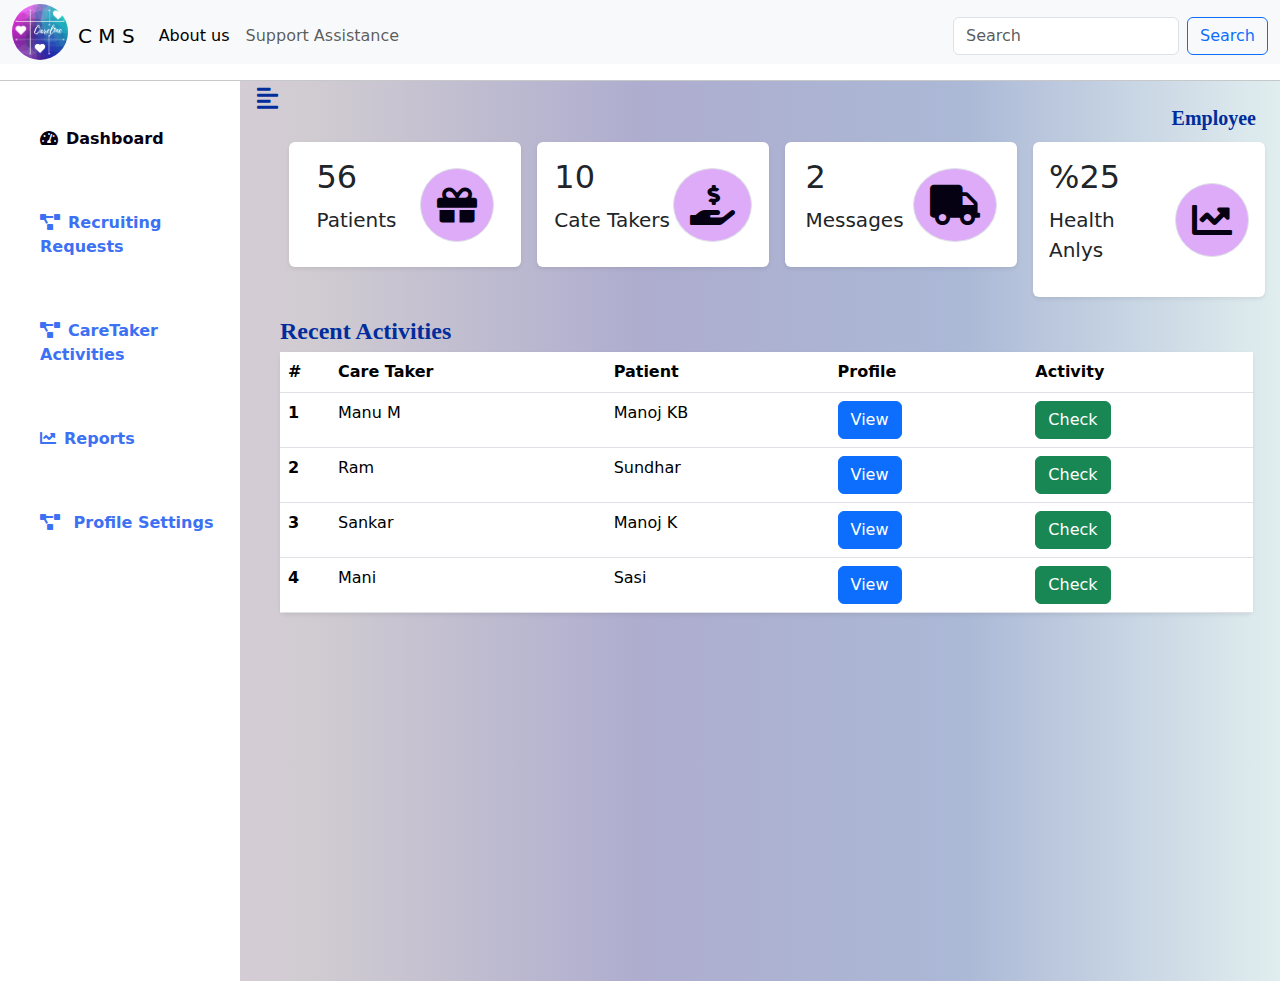
<file: CareLine/index.html>
<!DOCTYPE html>
<html lang="en">

<head>
    <meta charset="UTF-8" />
    <meta http-equiv="X-UA-Compatible" content="IE=edge" />
    <meta name="viewport" content="width=device-width, initial-scale=1.0" />
    <link href="https://cdn.jsdelivr.net/npm/bootstrap@5.0.0-beta3/dist/css/bootstrap.min.css" rel="stylesheet" />
    <link rel="stylesheet" href="https://cdnjs.cloudflare.com/ajax/libs/font-awesome/5.15.3/css/all.min.css" />
    <link rel="stylesheet" href="../CareLine/css/styles.css" />
    <title>CareLine</title>
</head>

<body>
    <nav class="navbar navbar-expand-lg navbar-light bg-light navbar-fixed-top">
        <div class="container-fluid">
         <img src="20230406_152159_0000.png" alt="Logo" style="width:56px;" id="tt2" href="#">
          <a class="navbar-brand" id="t3" href="index_cms.html" >C M S</a>
          <button class="navbar-toggler" type="button" data-bs-toggle="collapse" data-bs-target="#navbarTogglerDemo02" aria-controls="navbarTogglerDemo02" aria-expanded="false" aria-label="Toggle navigation">
            <span class="navbar-toggler-icon"></span>
          </button>
          <div class="collapse navbar-collapse" id="navbarTogglerDemo02">
            <ul class="navbar-nav me-auto mb-2 mb-lg-0">
              <li class="nav-item">
                <a class="nav-link active" aria-current="page" href="#">About us</a>
              </li>
              <li class="nav-item">
                <a class="nav-link" href="#">Support Assistance</a>
              </li>
             
            </ul>
            <form class="d-flex">
              <input class="form-control me-2" type="search" placeholder="Search" aria-label="Search">
              <button class="btn btn-outline-primary" type="submit">Search</button>
            </form>
          </div>
        </div>
      </nav>
    </div>
    <hr>
    <div class="d-flex" id="wrapper">
        <!-- Sidebar -->
        <div class="bg-white" id="sidebar-wrapper">
       
            <div class="list-group list-group-flush my-3">
                <a href="#" class="list-group-item list-group-item-action bg-transparent second-text active"><i
                        class="fas fa-tachometer-alt me-2"></i>Dashboard</a>
                <a href="caretaker_requests.html" class="list-group-item list-group-item-action bg-transparent second-text fw-bold"><i
                        class="fas fa-project-diagram me-2"></i>Recruiting Requests</a>
                <a href="cms_activities.html" class="list-group-item list-group-item-action bg-transparent second-text fw-bold"><i
                        class="fas fa-project-diagram me-2"></i>CareTaker Activities</a>
                <a href="#" class="list-group-item list-group-item-action bg-transparent second-text fw-bold"><i
                        class="fas fa-chart-line me-2"></i>Reports</a>
                        <a href="#" class="list-group-item list-group-item-action bg-transparent second-text fw-bold"><i
                            class="fas fa-project-diagram me-2"></i> Profile Settings</a>
            </div>
        </div>
        <!-- /#sidebar-wrapper -->

        <!-- Page Content -->
        <div id="page-content-wrapper">
            <nav class="navbar navbar-expand-lg navbar-light bg-transparent py-4 px-4">
                <div class="d-flex align-items-center">
                    <i class="fas fa-align-left primary-text fs-4 me-3" id="menu-toggle"></i>
                    
                    <h2 class="fs-2 m-0"></h2>
                </div>

                <button class="navbar-toggler" type="button" data-bs-toggle="collapse"
                    data-bs-target="#navbarSupportedContent" aria-controls="navbarSupportedContent"
                    aria-expanded="false" aria-label="Toggle navigation">
                    <span class="navbar-toggler-icon"></span>
                </button>

                <div class="collapse navbar-collapse" id="navbarSupportedContent">
                    <ul class="navbar-nav ms-auto mb-2 mb-lg-0">
                        <li class="nav-item dropdown">
                            <!-- <a class="nav-link dropdown-toggle second-text fw-bold" href="#" id="navbarDropdown"
                                role="button" data-bs-toggle="dropdown" aria-expanded="false"> -->
                              <h6 class="t1">Employee</h6>
                            </a>
                            <!-- <ul class="dropdown-menu" aria-labelledby="navbarDropdown">
                                <li><a class="dropdown-item" href="#">Profile</a></li>
                                <li><a class="dropdown-item" href="#">Settings</a></li>
                                <li><a class="dropdown-item" href="#">Logout</a></li>
                            </ul> -->
                        </li>
                    </ul>
                </div>
            </nav>

            <div class="container-fluid px-4">
                <div class="row g-3 my-2" id="my2">
                    <div class="col-md-3">
                        <div class="p-3 bg-white shadow-sm d-flex justify-content-around align-items-center rounded">
                            <div>
                                <h3 class="fs-2">56</h3>
                                <p class="fs-5">Patients</p>
                            </div>
                            <i class="fas fa-gift fs-1 primary-text border rounded-full secondary-bg p-3"></i>
                        </div>
                    </div>

                    <div class="col-md-3">
                        <div class="p-3 bg-white shadow-sm d-flex justify-content-around align-items-center rounded">
                            <div>
                                <h3 class="fs-2">10</h3>
                                <p class="fs-5">Cate Takers</p>
                            </div>
                            <i
                                class="fas fa-hand-holding-usd fs-1 primary-text border rounded-full secondary-bg p-3"></i>
                        </div>
                    </div>

                    <div class="col-md-3">
                        <div class="p-3 bg-white shadow-sm d-flex justify-content-around align-items-center rounded">
                            <div>
                                <h3 class="fs-2">2</h3>
                                <p class="fs-5">Messages</p>
                            </div>
                            <i class="fas fa-truck fs-1 primary-text border rounded-full secondary-bg p-3"></i>
                        </div>
                    </div>

                    <div class="col-md-3">
                        <div class="p-3 bg-white shadow-sm d-flex justify-content-around align-items-center rounded">
                            <div>
                                <h3 class="fs-2">%25</h3>
                                <p class="fs-5">Health Anlys</p>
                            </div>
                            <i class="fas fa-chart-line fs-1 primary-text border rounded-full secondary-bg p-3"></i>
                        </div>
                    </div>
                </div>

                <div class="row my-5" id="my4">
                    <h6 class="t2">Recent Activities</h6>
                    <div class="col">
                        <table class="table bg-white rounded shadow-sm  table-hover">
                            <thead>
                                <tr>
                                    <th scope="col" width="50">#</th>
                                    <th scope="col">Care Taker</th>
                                    <th scope="col">Patient</th>
                                    <th scope="col">Profile</th>
                                    <th scope="col">Activity</th>

                                </tr>
                            </thead>
                            <tbody>
                                <tr>
                                    <th scope="row">1</th>
                                    <td>Manu M</td>
                                    <td>Manoj KB</td>
                                    <td> <button type="button" class="btn btn-primary">View</button></td>
                                    <td> <button type="button" class="btn btn-success">Check</button></td>
                                </tr>
                                <tr>
                                    <th scope="row">2</th>
                                    <td>Ram</td>
                                    <td>Sundhar</td>
                                    <td> <button type="button" class="btn btn-primary">View</button></td>
                                    <td> <button type="button" class="btn btn-success">Check</button></td>
                                </tr>
                                <tr>
                                    <th scope="row">3</th>
                                    <td>Sankar</td>
                                    <td>Manoj K</td>
                                    <td> <button type="button" class="btn btn-primary">View</button></td>
                                    <td> <button type="button" class="btn btn-success">Check</button></td>
                                </tr>
                                <tr>
                                    <th scope="row">4</th>
                                    <td>Mani</td>
                                    <td>Sasi</td>
                                    <td> <button type="button" class="btn btn-primary">View</button></td>
                                    <td> <button type="button" class="btn btn-success">Check</button></td>
                                </tr>   
                            </tbody>
                        </table>
                    </div>
                </div>

            </div>
        </div>
    </div>
    <!-- /#page-content-wrapper -->
    </div>

    <script src="https://cdn.jsdelivr.net/npm/bootstrap@5.0.0-beta3/dist/js/bootstrap.bundle.min.js"></script>
    <script>
        var el = document.getElementById("wrapper");
        var toggleButton = document.getElementById("menu-toggle");

        toggleButton.onclick = function () {
            el.classList.toggle("toggled");
        };
    </script>
</body>

</html>
</file>
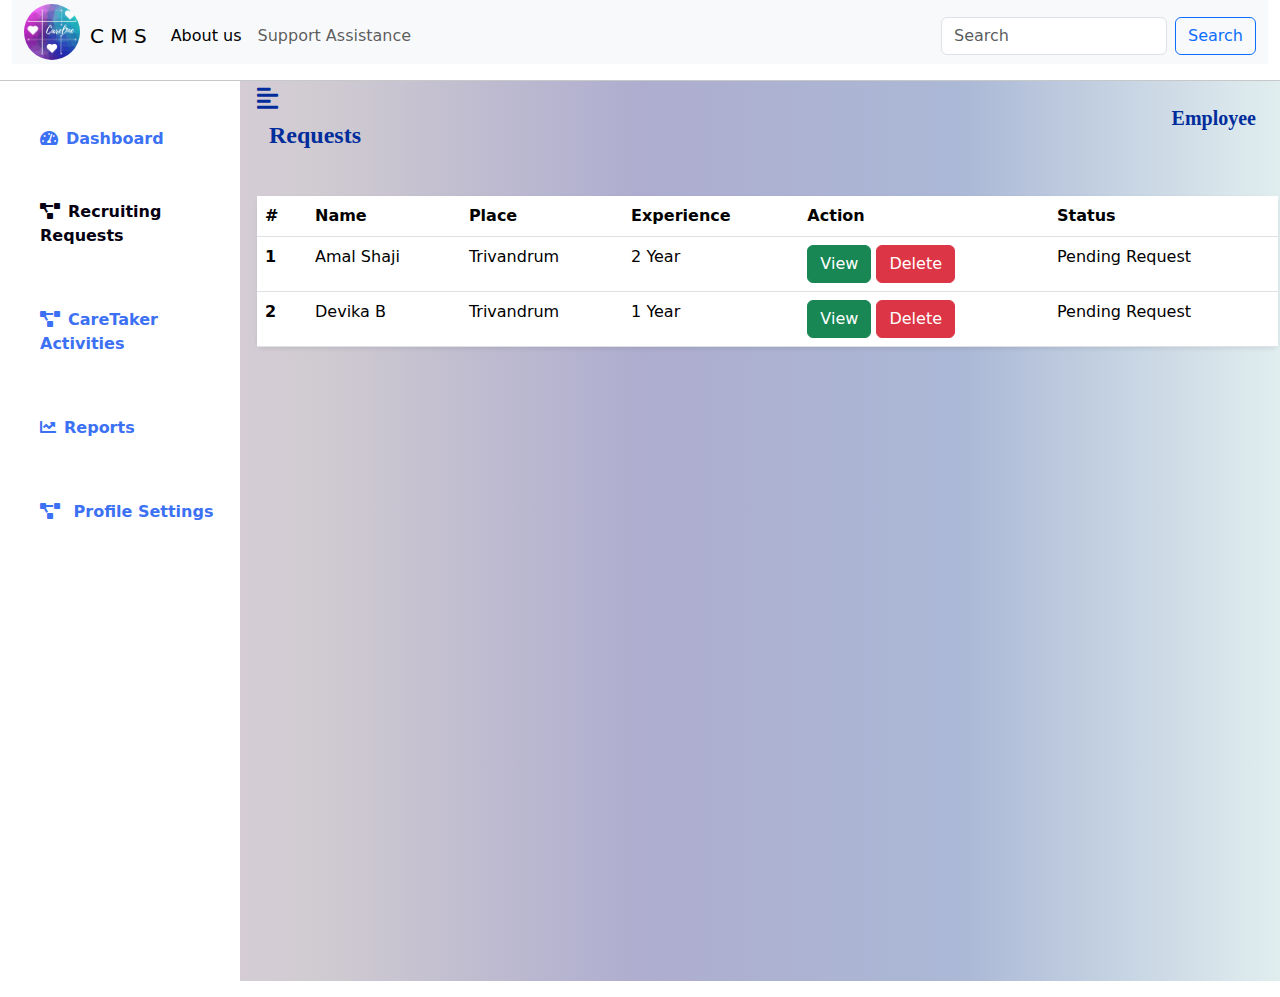
<file: CareLine/caretaker_requests.html>
<!DOCTYPE html>
<html lang="en">

<head>
    <meta charset="UTF-8" />
    <meta http-equiv="X-UA-Compatible" content="IE=edge" />
    <meta name="viewport" content="width=device-width, initial-scale=1.0" />
    <link href="https://cdn.jsdelivr.net/npm/bootstrap@5.0.0-beta3/dist/css/bootstrap.min.css" rel="stylesheet" />
    <link rel="stylesheet" href="https://cdnjs.cloudflare.com/ajax/libs/font-awesome/5.15.3/css/all.min.css" />
    <link rel="stylesheet" href="../CareLine/css/styles.css" />
    <title>CareLine</title>
</head>

<body><div class="container-fluid">
    <nav class="navbar navbar-expand-lg navbar-light bg-light navbar-fixed-top">
        <div class="container-fluid">
         <img src="20230406_152159_0000.png" alt="Logo" style="width:56px;" id="tt2" href="#">
          <a class="navbar-brand" id="t3" href="index_cms.html" >C M S</a>
          <button class="navbar-toggler" type="button" data-bs-toggle="collapse" data-bs-target="#navbarTogglerDemo02" aria-controls="navbarTogglerDemo02" aria-expanded="false" aria-label="Toggle navigation">
            <span class="navbar-toggler-icon"></span>
          </button>
          <div class="collapse navbar-collapse" id="navbarTogglerDemo02">
            <ul class="navbar-nav me-auto mb-2 mb-lg-0">
              <li class="nav-item">
                <a class="nav-link active" aria-current="page" href="#">About us</a>
              </li>
              <li class="nav-item">
                <a class="nav-link" href="#">Support Assistance</a>
              </li>
             
            </ul>
            <form class="d-flex">
              <input class="form-control me-2" type="search" placeholder="Search" aria-label="Search">
              <button class="btn btn-outline-primary" type="submit">Search</button>
            </form>
          </div>
        </div>
      </nav>
</div>
<hr>
    <div class="d-flex" id="wrapper">
        <!-- Sidebar -->
        <div class="bg-white" id="sidebar-wrapper">
                    <!-- <div class="logo">
                        <img src="20230406_152159_0000.png" class="image1" alt="" width="61px"; height=" 65px";>
                        <h4 class="c1">CareLine</h4>
                    </div> -->
            <div class="list-group list-group-flush my-3">
                <a href="index.html" class="list-group-item list-group-item-action bg-transparent second-text fw-bold"><i
                        class="fas fa-tachometer-alt me-2"></i>Dashboard</a>
                <a href="caretaker_requests.html" class="list-group-item list-group-item-action bg-transparent second-text active"><i
                        class="fas fa-project-diagram me-2"></i>Recruiting Requests</a>
                <a href="cms_activities.html" class="list-group-item list-group-item-action bg-transparent second-text fw-bold"><i
                        class="fas fa-project-diagram me-2"></i>CareTaker Activities</a>
                <a href="#" class="list-group-item list-group-item-action bg-transparent second-text fw-bold"><i
                        class="fas fa-chart-line me-2"></i>Reports</a>
                        <a href="#" class="list-group-item list-group-item-action bg-transparent second-text fw-bold"><i
                            class="fas fa-project-diagram me-2"></i> Profile Settings</a>
            </div>
        </div>
        <!-- /#sidebar-wrapper -->

        <!-- Page Content -->
        <div id="page-content-wrapper">
            <nav class="navbar navbar-expand-lg navbar-light bg-transparent py-4 px-4">
                <div class="d-flex align-items-center">
                    <i class="s12 togle fas fa-align-left primary-text fs-4 me-3" id="menu-toggle1"></i>
                    <h4 class="t3">CareLine</h4>
                    <h2 class="fs-2 m-0"></h2>
                </div>

                <button class="navbar-toggler" type="button" data-bs-toggle="collapse"
                    data-bs-target="#navbarSupportedContent" aria-controls="navbarSupportedContent"
                    aria-expanded="false" aria-label="Toggle navigation">
                    <span class="navbar-toggler-icon"></span>
                </button>

                <div class="collapse navbar-collapse" id="navbarSupportedContent">
                    <ul class="navbar-nav ms-auto mb-2 mb-lg-0">
                        <li class="nav-item dropdown">
                            <!-- <a class="nav-link dropdown-toggle second-text fw-bold" href="#" id="navbarDropdown"
                                role="button" data-bs-toggle="dropdown" aria-expanded="false"> -->
                              <h6 class="t1">Employee</h6>
                            </a>
                            <!-- <ul class="dropdown-menu" aria-labelledby="navbarDropdown">
                                <li><a class="dropdown-item" href="#">Profile</a></li>
                                <li><a class="dropdown-item" href="#">Settings</a></li>
                                <li><a class="dropdown-item" href="#">Logout</a></li>
                            </ul> -->
                        </li>
                    </ul>
                </div>
            </nav>

            <div class="container-fluid px-4">
               
                </div>

                <div class="row my-5" id="my5">
                    <h6 class="t2" id="table_r">Requests</h6>
        
                    <div class="col">
                        
                        <table class="table bg-white rounded shadow-sm  table-hover" id="tble1">
                            <thead>
                                <tr>
                                    <th scope="col" width="50">#</th>
                                    <th scope="col">Name</th>
                                    <th scope="col">Place</th>
                                    <th scope="col">Experience</th>
                                    <th scope="col">Action</th>
                                    <th scope="col">Status</th>
                                </tr>
                            </thead>
                            <tbody>
                                <tr>
                                    <th scope="row">1</th>
                                    <td>Amal Shaji</td>
                                    <td>Trivandrum</td>
                                    <td>2 Year</td>
                                    <td>
                                        <button type="button" class="btn btn-success">View</button>
                                        <button type="button" class="btn btn-danger">Delete</button>
                                    </td>
                                    <td>Pending Request</td>
                                </tr>
                                <tr>
                                    <th scope="row">2</th>
                                    <td>Devika B</td>
                                    <td>Trivandrum</td>
                                    <td>1 Year</td>
                                    <td>
                                        <button type="button" class="btn btn-success">View</button>
                                        <button type="button" class="btn btn-danger">Delete</button>
                                    </td>
                                    <td>Pending Request</td>
                                </tr>
                                
                            </tbody>
                        </table>
                    </div>
                </div>

            </div>
        </div>
    </div>
    <!-- /#page-content-wrapper -->
    </div>

    <script src="https://cdn.jsdelivr.net/npm/bootstrap@5.0.0-beta3/dist/js/bootstrap.bundle.min.js"></script>
    <script>
        var el = document.getElementById("wrapper");
        var toggleButton = document.getElementById("menu-toggle1");

        toggleButton.onclick = function () {
            el.classList.toggle("toggled");
         
        };
    </script>
</body>

</html>
</file>
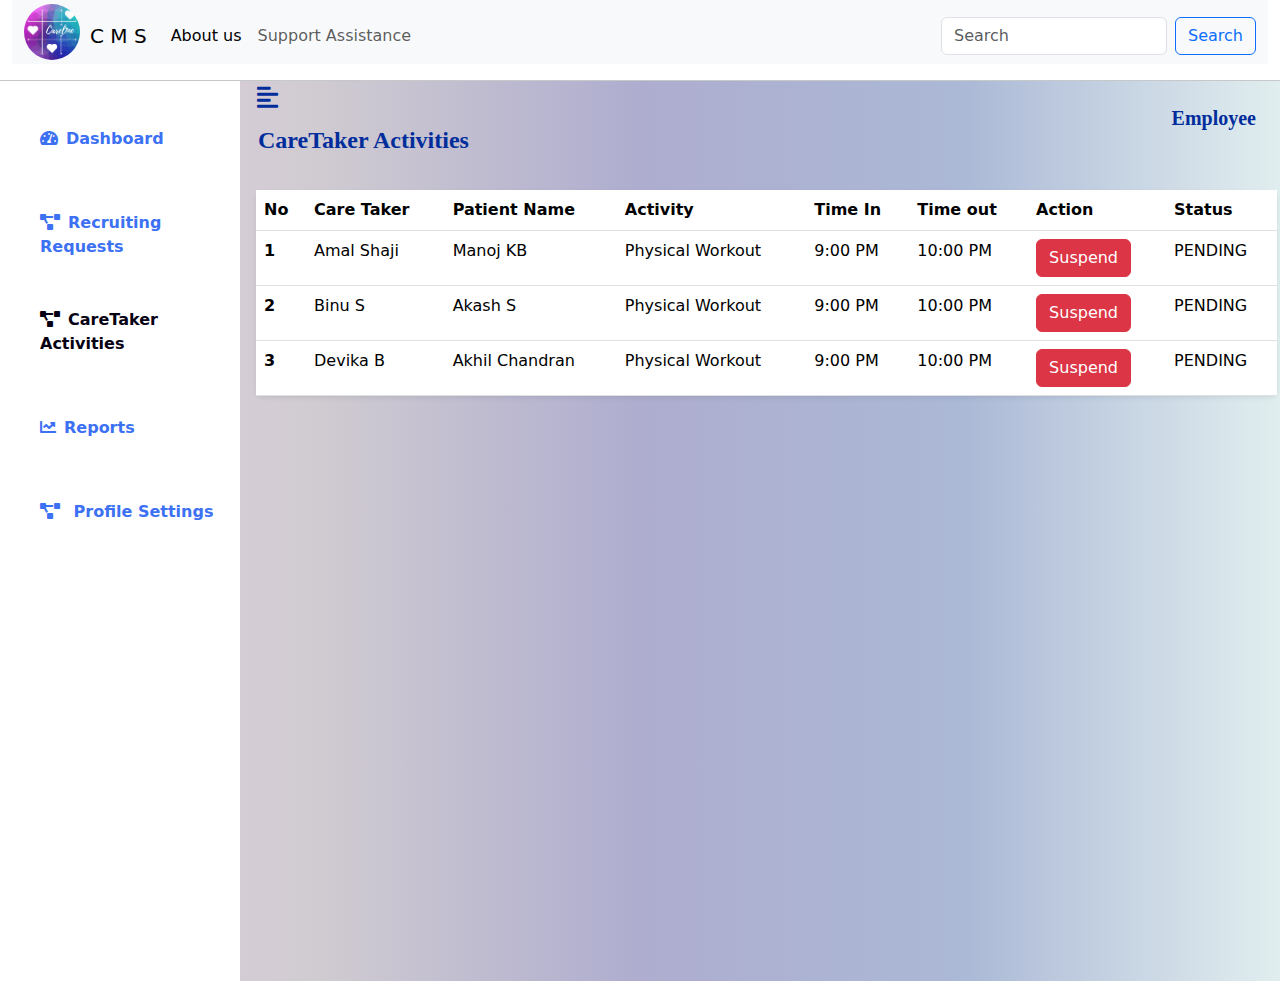
<file: CareLine/cms_activities.html>
<!DOCTYPE html>
<html lang="en">

<head>
    <meta charset="UTF-8" />
    <meta http-equiv="X-UA-Compatible" content="IE=edge" />
    <meta name="viewport" content="width=device-width, initial-scale=1.0" />
    <link href="https://cdn.jsdelivr.net/npm/bootstrap@5.0.0-beta3/dist/css/bootstrap.min.css" rel="stylesheet" />
    <link rel="stylesheet" href="https://cdnjs.cloudflare.com/ajax/libs/font-awesome/5.15.3/css/all.min.css" />
    <link rel="stylesheet" href="../CareLine/css/styles.css" />
    <title>CareLine</title>
</head>

<body><div class="container-fluid">
    <nav class="navbar navbar-expand-lg navbar-light bg-light navbar-fixed-top">
        <div class="container-fluid">
         <img src="20230406_152159_0000.png" alt="Logo" style="width:56px;" id="tt2" href="#">
          <a class="navbar-brand" id="t3" href="index_cms.html" >C M S</a>
          <button class="navbar-toggler" type="button" data-bs-toggle="collapse" data-bs-target="#navbarTogglerDemo02" aria-controls="navbarTogglerDemo02" aria-expanded="false" aria-label="Toggle navigation">
            <span class="navbar-toggler-icon"></span>
          </button>
          <div class="collapse navbar-collapse" id="navbarTogglerDemo02">
            <ul class="navbar-nav me-auto mb-2 mb-lg-0">
              <li class="nav-item">
                <a class="nav-link active" aria-current="page" href="#">About us</a>
              </li>
              <li class="nav-item">
                <a class="nav-link" href="#">Support Assistance</a>
              </li>
             
            </ul>
            <form class="d-flex">
              <input class="form-control me-2" type="search" placeholder="Search" aria-label="Search">
              <button class="btn btn-outline-primary" type="submit">Search</button>
            </form>
          </div>
        </div>
      </nav>
</div>
<hr>
    <div class="d-flex" id="wrapper">
        <!-- Sidebar -->
        <div class="bg-white" id="sidebar-wrapper">
                    <!-- <div class="logo">
                        <img src="20230406_152159_0000.png" class="image1" alt="" width="61px"; height=" 65px";>
                        <h4 class="c1">CareLine</h4>
                    </div> -->
            <div class="list-group list-group-flush my-3">
                <a href="index.html" class="list-group-item list-group-item-action bg-transparent second-text fw-bold"><i
                        class="fas fa-tachometer-alt me-2"></i>Dashboard</a>
                <a href="caretaker_requests.html" class="list-group-item list-group-item-action bg-transparent second-text fw-bold"><i
                        class="fas fa-project-diagram me-2"></i>Recruiting Requests</a>
                <a href="cms_activities.html" class="list-group-item list-group-item-action bg-transparent second-text active"><i
                        class="fas fa-project-diagram me-2"></i>CareTaker Activities</a>
                <a href="#" class="list-group-item list-group-item-action bg-transparent second-text fw-bold"><i
                        class="fas fa-chart-line me-2"></i>Reports</a>
                        <a href="#" class="list-group-item list-group-item-action bg-transparent second-text fw-bold"><i
                            class="fas fa-project-diagram me-2"></i> Profile Settings</a>
            </div>
        </div>
        <!-- /#sidebar-wrapper -->

        <!-- Page Content -->
        <div id="page-content-wrapper">
            <nav class="navbar navbar-expand-lg navbar-light bg-transparent py-4 px-4">
                <div class="d-flex align-items-center">
                    <i class="tg1 fas fa-align-left primary-text fs-4 me-3" id="menu-toggle2"></i>
                  
                    <h6 class="t2" id="ca">CareTaker Activities</h6>
                </div>

                <button class="navbar-toggler" type="button" data-bs-toggle="collapse"
                    data-bs-target="#navbarSupportedContent" aria-controls="navbarSupportedContent"
                    aria-expanded="false" aria-label="Toggle navigation">
                    <span class="navbar-toggler-icon"></span>
                </button>

                <div class="collapse navbar-collapse" id="navbarSupportedContent">
                    <ul class="navbar-nav ms-auto mb-2 mb-lg-0">
                        <li class="nav-item dropdown">
                            <!-- <a class="nav-link dropdown-toggle second-text fw-bold" href="#" id="navbarDropdown"
                                role="button" data-bs-toggle="dropdown" aria-expanded="false"> -->
                              <h6 class="t1">Employee</h6>
                            </a>
                            <!-- <ul class="dropdown-menu" aria-labelledby="navbarDropdown">
                                <li><a class="dropdown-item" href="#">Profile</a></li>
                                <li><a class="dropdown-item" href="#">Settings</a></li>
                                <li><a class="dropdown-item" href="#">Logout</a></li>
                            </ul> -->
                        </li>
                    </ul>
                </div>
            </nav>

            <div class="container-fluid px-4" >
               
                </div>

                <div class="row my-5" id="table12">
                 
                    <div class="col">
                        <table class="table bg-white rounded shadow-sm  table-hover">
                            <thead>
                                <tr>
                                    <th scope="col" width="50">No</th>
                                    <th scope="col">Care Taker</th>
                                    <th scope="col">Patient Name</th>
                                    <th scope="col">Activity</th>
                                    <th scope="col">Time In</th>
                                    <th scope="col">Time out</th>
                                    <th scope="col">Action</th>
                                    <th scope="col">Status</th>
                                </tr>
                            </thead>
                            <tbody>
                                <tr>
                                    <th scope="row">1</th>
                                    <td>Amal Shaji</td>
                                    <td>Manoj KB</td>
                                    <td>Physical Workout</td>
                                    <td>9:00 PM</td>
                                    <td>10:00 PM</td>
                                    <td>
                                        <button type="button" class="btn btn-danger">Suspend</button>
                                
                                    </td>
                                    <td>PENDING</td>
                                   
                          
                                </tr>
                                <tr>
                                    <th scope="row">2</th>
                                    <td>Binu S</td>
                                    <td>Akash S</td>
                                    <td>Physical Workout</td>
                                    <td>9:00 PM</td>
                                    <td>10:00 PM</td>
                                    <td>
                                        <button type="button" class="btn btn-danger">Suspend</button>
                                
                                    </td>
                                    <td>PENDING</td>
                                   
                           
                                </tr>
                                <tr>
                                    <th scope="row">3</th>
                                    <td>Devika B</td>
                                    <td>Akhil Chandran</td>
                                    <td>Physical Workout</td>
                                    <td>9:00 PM</td>
                                    <td>10:00 PM</td>
                                    <td>
                                        <button type="button" class="btn btn-danger">Suspend</button>
                                
                                    </td>
                                    <td>PENDING</td>
                                
                                </tr>
                                
                            </tbody>
                        </table>
                    </div>
                </div>

            </div>
        </div>
    </div>
    <!-- /#page-content-wrapper -->
    </div>

    <script src="https://cdn.jsdelivr.net/npm/bootstrap@5.0.0-beta3/dist/js/bootstrap.bundle.min.js"></script>
    <script>
        var el = document.getElementById("wrapper");
        var toggleButton = document.getElementById("menu-toggle2");

        toggleButton.onclick = function () {
            el.classList.toggle("toggled");
         
        };
    </script>
</body>

</html>
</file>
<file: CareLine/css/styles.css>
:root {
  --main-bg-color: #009d63;
  --main-text-color: #060112;
  --second-text-color: #3d71f4;
  --second-bg-color: #ddabf7;
}

.primary-text {
  color: var(--main-text-color);
}

.second-text {
  color: var(--second-text-color);
}

.primary-bg {
  background-color: var(--main-bg-color);
      /* color: #efeff0; */
}

.secondary-bg {
  background-color: var(--second-bg-color);
}

.rounded-full {
  border-radius: 100%;
}

#wrapper {
  overflow-x: hidden;
  position: relative;
  bottom: 16px;
  background-image: linear-gradient(
    to right,
    #e3d0e3,
    #d0cbd1,
    #aeadcf,
    #abb8d6,
    #e1eeef
   
  );
}

#sidebar-wrapper {
  min-height: 100vh;
  margin-left: -15rem;
  -webkit-transition: margin 0.25s ease-out;
  -moz-transition: margin 0.25s ease-out;
  -o-transition: margin 0.25s ease-out;
  transition: margin 0.25s ease-out;
}

#sidebar-wrapper .sidebar-heading {
  padding: 0.875rem 1.25rem;
  font-size: 1.2rem;
}

#sidebar-wrapper .list-group {
  width: 15rem;
}

#page-content-wrapper {
  min-width: 100vw;
}

#wrapper.toggled #sidebar-wrapper {
  margin-left: 0;
}

#menu-toggle {
  cursor: pointer;
}
#menu-toggle1 {
  cursor: pointer;
}#menu-toggle2 {
  cursor: pointer;
}
.list-group-item {
  border: none;
  padding: 20px 30px;
}

.list-group-item.active {
  background-color: transparent;
  color: var(--main-text-color);
  font-weight: bold;
  border: none;
}

@media (min-width: 768px) {
  #sidebar-wrapper {
    margin-left: 0;
  }

  #page-content-wrapper {
    min-width: 0;
    width: 100%;
    margin-left: 1rem;

  }

  #wrapper.toggled #sidebar-wrapper {
    margin-left: -15rem;
  }
}
.logo{
  height: 8%;
}
.c1{
  position: relative;
  left: 90px;
bottom: 50px;
font-family: "Hoefler Text", "Baskerville Old Face", Garamond, "Times New Roman", serif; font-size: 24px; font-style: normal; font-variant: normal; font-weight: 700; line-height: 26.4px; 
}
.image1{
  border-radius: 100%;
  margin-left: 14px;
  margin-top: 7px;
}
.t1{
  font-family: "Hoefler Text", "Baskerville Old Face", Garamond, "Times New Roman", serif; font-size: 20px; font-style: normal; font-variant: normal; font-weight: 600; line-height: 26.4px;
  color: #012d9c;
  ;
}
.t2{
  font-family: "Calisto MT", "Bookman Old Style", Bookman, "Goudy Old Style", Garamond, "Hoefler Text", "Bitstream Charter", Georgia, serif; font-size: 24px; font-style: normal; font-variant: normal; font-weight: 700; line-height: 26.4px;
  color: #012d9c;
  ;
}
.second-text{
  margin: 10px 10px;
}
.t3{
  display: none;
}
.my-5 {
  margin-top: -2rem!important;
  margin-bottom: 3rem!important;
  margin-right: -9px;
}

#menu-toggle {
  position: relative;
  bottom: 24px;
  right: 23px;
 color: #012d9c;
  ;
}
.image1{
  position: relative;
  right: 875px;
}
#tt2
{
  position: relative;
  border-radius: 100%;
  bottom: 4px;
}
#d1
{
  border-radius: 100%;
}
#t3
{
  position: relative;
  margin-left: 10px;
}
.my-2 {
  position: relative;
  bottom: 141px;
  /* margin-top: 0.5rem!important;
  margin-bottom: 0.5rem!important; */
}
.my-5 {
 
  position: relative;
  bottom: 96px;
}
#my5
{
  left: 51px;
}
#my2
{
  position: relative;
  left: 09px;
}
#tble1
{
  position: relative;
  top: 30px;
  right: 50px;
}
.row>* {

  position: relative;
  top: 96px;
}
.tg1{
  bottom: 25px;
    right: -77px;
}
.navbar {

  padding-bottom: 0px;
}
.s12
{
  position: relative;
    bottom: 24px;
    right: 23px;
    color: #012d9c;

}
#table12
{
 position: relative;

 bottom: 37px;
}
#table_r
{
  position: relative;
  top: 87px;
  right: 38px;
}
#menu-toggle2 {
  position: relative;
    right: 23px;
    color: #012d9c;
    bottom: 25px;
}
#ca
{
  top: 22px;
  position: relative;
  right: 59px;
}
</file>
